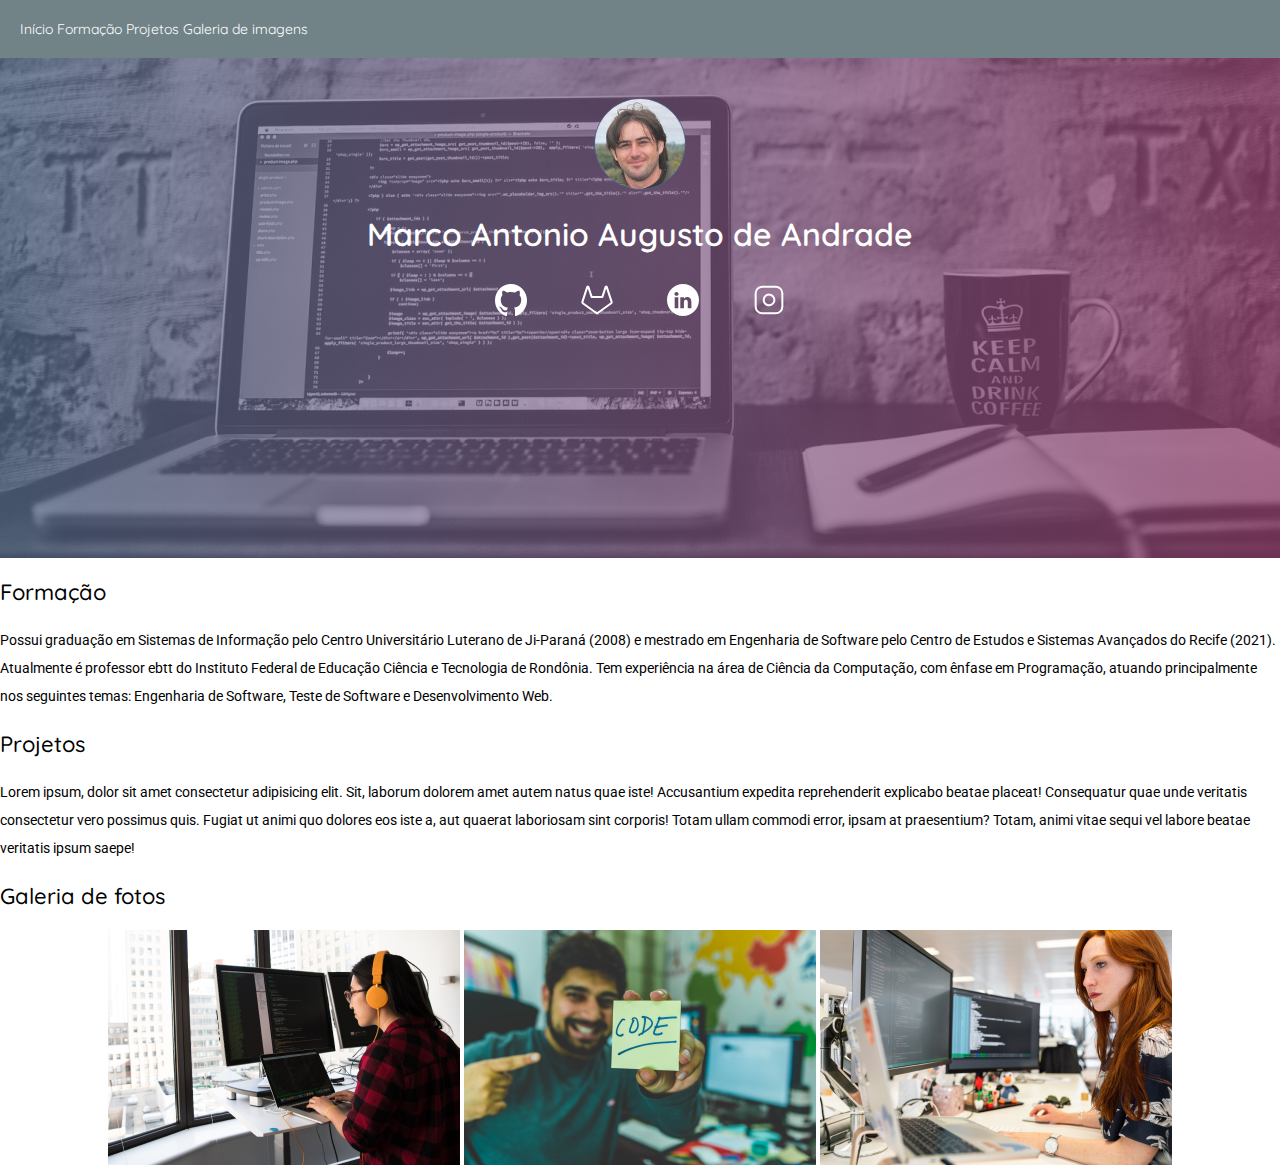
<file: curriculo/index.html>
<!DOCTYPE html>
<html lang="pt-br">
<head>
  <meta charset="UTF-8">
  <title>Currículo de Marco Andrade</title>
  <link rel="stylesheet" href="estilos.css">
  <link rel="preconnect" href="https://fonts.googleapis.com">
  <link rel="preconnect" href="https://fonts.gstatic.com" crossorigin>
  <link href="https://fonts.googleapis.com/css2?family=Quicksand:wght@500;600&family=Roboto&display=swap" rel="stylesheet"> 
</head>
<body>
  <header id="inicio">
    <nav class="menu">
      <a href="#inicio" class="menu-link">Início</a> 
      <a href="#formacao" class="menu-link">Formação</a> 
      <a href="#projetos" class="menu-link">Projetos</a>
      <a href="#imagens" class="menu-link">Galeria de imagens</a>
    </nav>
    <div class="cabecalho">
      <div class="foto"><img src="imagens/marco.jpg" alt="Foto do rosto de Marco Andrade"></div>
      <h1 class="titulo">Marco Antonio Augusto de Andrade</h1>
      <div class="redes-sociais">
        <a href="#"><img src="imagens/github.svg" alt="Logo do GitHub" title="Ir para o meu GitHub"></a>
        <a href="#"><img src="imagens/gitlab.svg" alt="Logo do GitLab" title="Ir para o meu GitLab"></a>
        <a href="#"><img src="imagens/linkedin.svg" alt="Logo do Linkedin" title="Ir para o meu LinkedIn"></a>
        <a href="#"><img src="imagens/instagram.svg" alt="Logo do Instagram" title="Ir para o meu Instagram"></a>
      </div>
    </div>
  </header>
  <main>
    <section id="formacao">
      <h2 class="subtitulo">Formação</h2>
      <p class="texto">Possui graduação em Sistemas de Informação pelo Centro Universitário Luterano de Ji-Paraná (2008) e mestrado em Engenharia de Software pelo Centro de Estudos e Sistemas Avançados do Recife (2021). Atualmente é professor ebtt do Instituto Federal de Educação Ciência e Tecnologia de Rondônia. Tem experiência na área de Ciência da Computação, com ênfase em Programação, atuando principalmente nos seguintes temas: Engenharia de Software, Teste de Software e Desenvolvimento Web.</p>
    </section>
    <section id="projetos">
      <h2 class="subtitulo">Projetos</h2>
      <p class="texto">Lorem ipsum, dolor sit amet consectetur adipisicing elit. Sit, laborum dolorem amet autem natus quae iste! Accusantium expedita reprehenderit explicabo beatae placeat! Consequatur quae unde veritatis consectetur vero possimus quis.
      Fugiat ut animi quo dolores eos iste a, aut quaerat laboriosam sint corporis! Totam ullam commodi error, ipsam at praesentium? Totam, animi vitae sequi vel labore beatae veritatis ipsum saepe!</p>
    </section>
    <section>
      <h2 class="subtitulo">Galeria de fotos</h2>
      <div class="galeria-imagens">
        <img src="imagens/imagem1.png" alt="Mulher asiática programando em 2 telas e 1 notebook">
        <img src="imagens/imagem2.png" alt="Homem apontando para um post-it escrito code">
        <img src="imagens/imagem3.png" alt="Mulher ruiva programando em 2 telas e 1 notebook">
      </div>
    </section>
  </main>
  <footer>
      
  </footer>
</body>
</html>
</file>
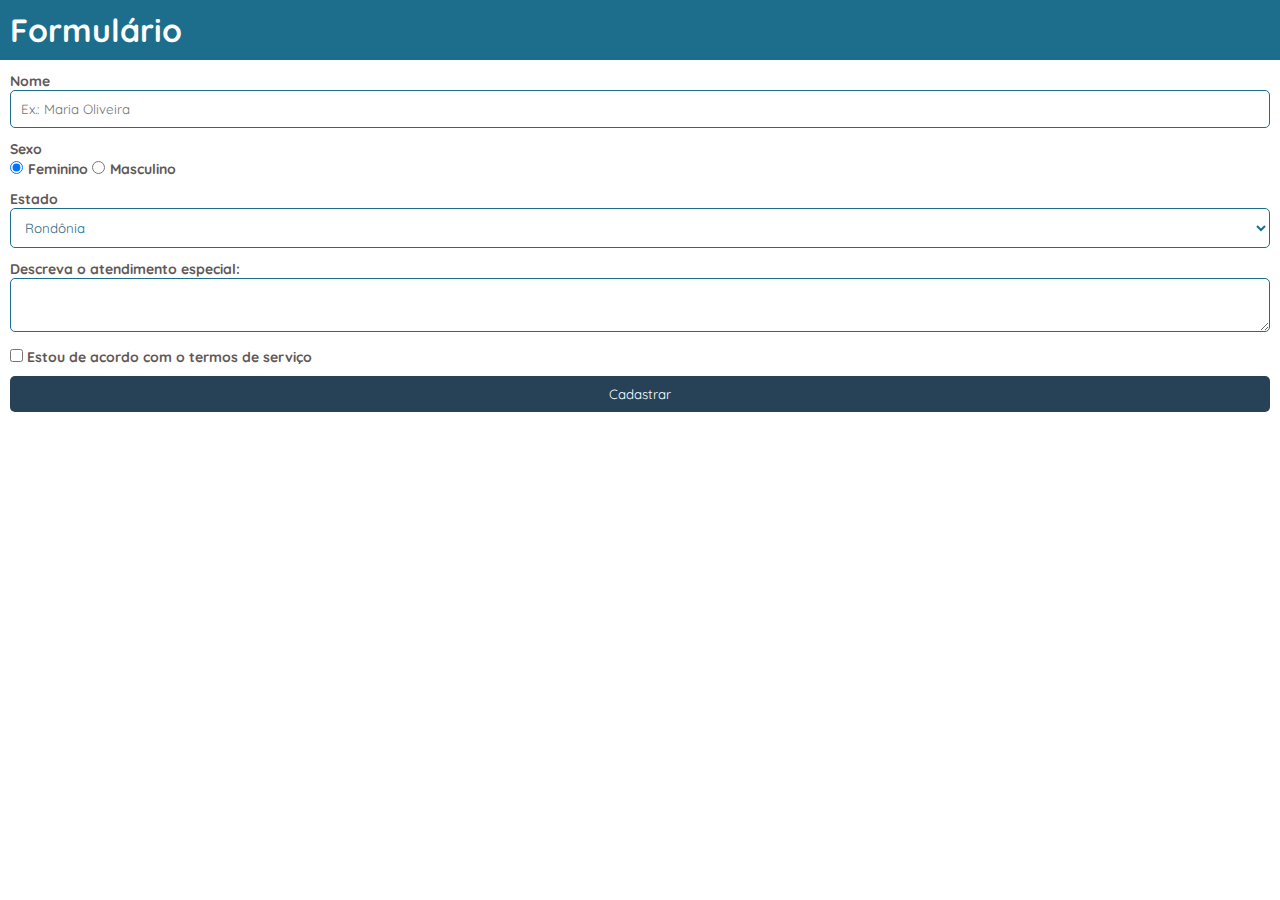
<file: formulario/index.html>
<!DOCTYPE html>
<html lang="pt-br">
<head>
  <meta charset="UTF-8">
  <meta name="viewport" content="width=device-width, initial-scale=1.0">
  <title>Formulário</title>
  <link rel="stylesheet" href="estilos.css">
  <link href="https://fonts.googleapis.com/css2?family=Quicksand:wght@500;600&family=Roboto&display=swap" rel="stylesheet"> 
</head>
<body>
  <header class="cabecalho">
    <h1>Formulário</h1>
  </header>
  <form class="formulario">
    <div class="campo">
      <div><label for="nome">Nome</label></div>
      <div><input type="text" id="nome" placeholder="Ex.: Maria Oliveira"></div>
    </div>
    <div class="campo">
      <div>
        <label for="sexo">Sexo</label>
      </div>
      <div>
        <input type="radio" id="sexo_f" name="sexo" checked><label for="sexo_f" class="label-sexo">Feminino</label>
        <input type="radio" id="sexo_m" name="sexo"><label for="sexo_m" class="label-sexo">Masculino</label>
      </div>
    </div>
    <div class="campo">
      <div><label for="estados">Estado</label></div>
      <div>
        <select id="estados" autocomplete="off" class="estados">
          <option value="AC">Acre</option>
          <option value="AM">Amazonas</option>
          <option value="AP">Amapá</option>
          <option value="RO" selected>Rondônia</option>
          <option value="RR">Roraima</option>
          <option value="PA">Pará</option>
          <option value="TO">Tocatins</option>
        </select>
      </div>
    </div>
    <div class="campo">
      <div><label for="atendimento">Descreva o atendimento especial:</label></div>
      <div><textarea id="atendimento"></textarea></div>
    </div>
    <div class="campo">
      <input type="checkbox" id="termos">
      <label for="termos">Estou de acordo com o termos de serviço</label>
    </div>
    <div>
      <input type="submit" value="Cadastrar" class="botao">
    </div>
  </form>
</body>
</html>
</file>
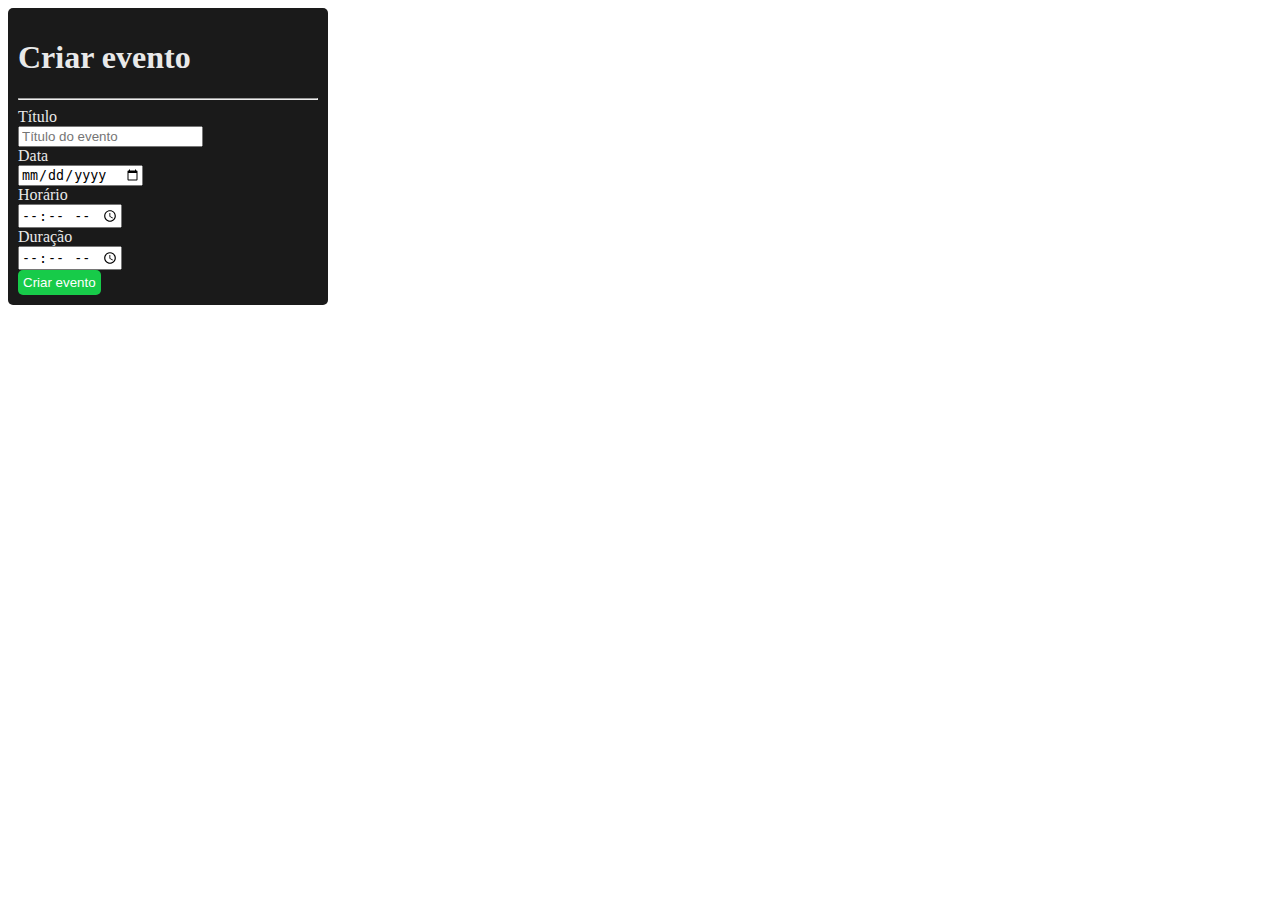
<file: modal/index.html>
<!DOCTYPE html>
<html lang="pt-br">
<head>
  <meta charset="UTF-8">
  <meta name="viewport" content="width=device-width, initial-scale=1.0">
  <title>Eventos</title>
  <link rel="stylesheet" href="estilos.css">
</head>
<body>
  <div class="modal">
    <h1>Criar evento</h1>
    <hr>
    <form>
      <div><label for="titulo">Título</label></div>
      <div><input type="text" id="titulo" placeholder="Título do evento"></div>
      <div><label for="data">Data</label></div>
      <div><input type="date"></div>
      <div><label for="horario">Horário</label></div>
      <div><input type="time" id="horario"></div>
      <div><label for="duracao">Duração</label></div>
      <div><input type="time" id="duracao"></div>
      <button class="botao">Criar evento</button>
    </form>
  </div>
</body>
</html>
</file>
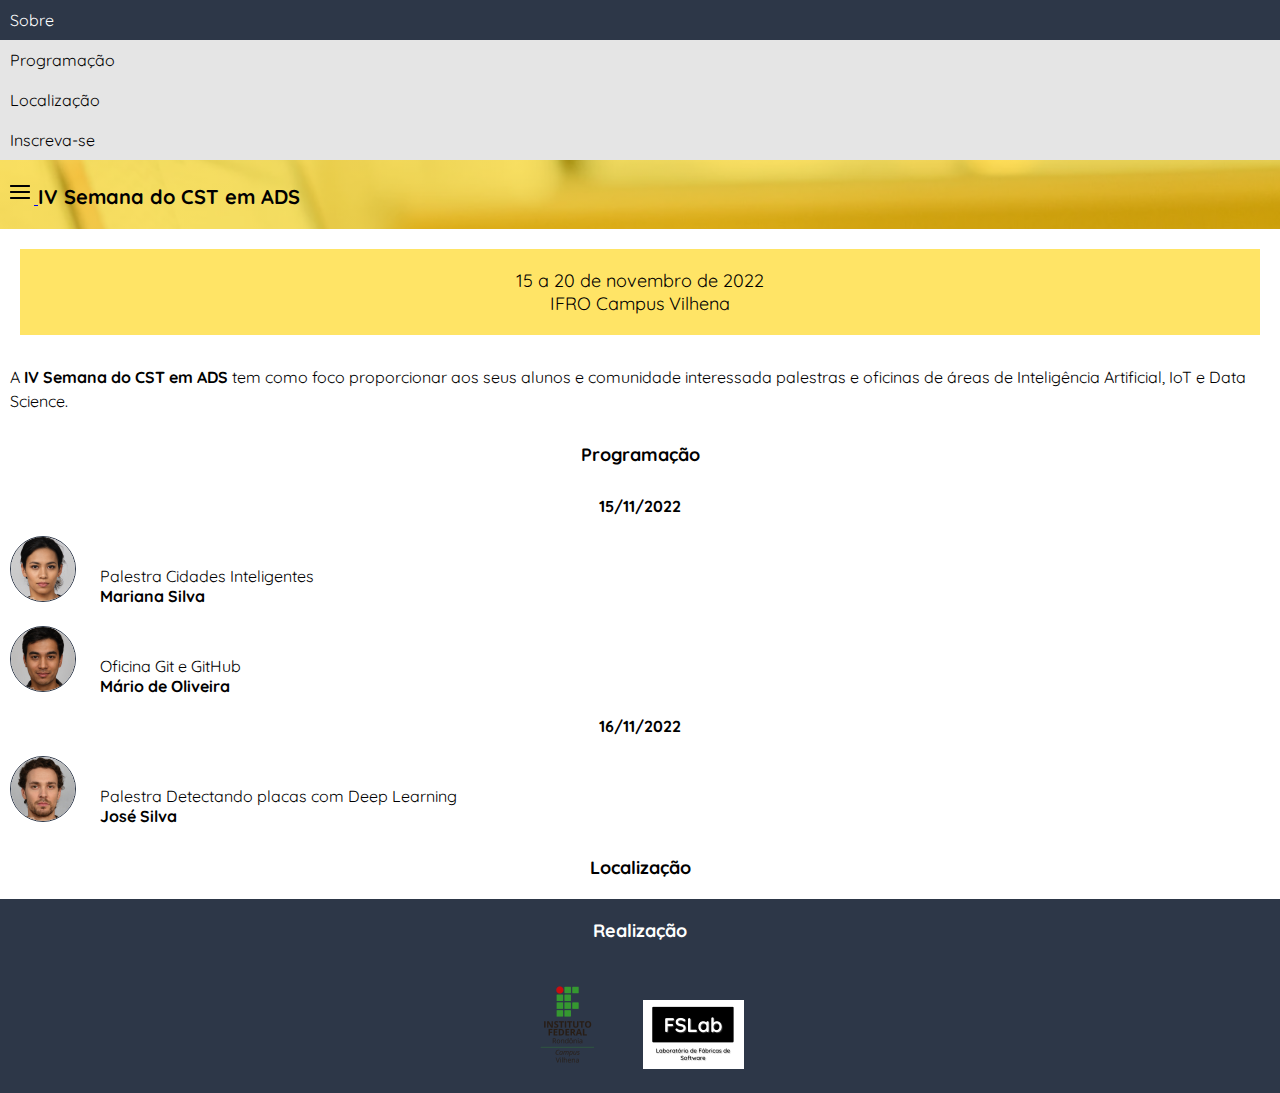
<file: semana-ads/index.html>
<!DOCTYPE html>
<html lang="pt-br">
<head>
  <meta charset="UTF-8">
  <meta name="viewport" content="width=device-width, initial-scale=1.0">
  <title>IV Semana do CST em ADS</title>
  <link rel="stylesheet" href="estilos.css">
  <link href="https://fonts.googleapis.com/css2?family=Quicksand:wght@500;600&family=Roboto&display=swap" rel="stylesheet"> 
</head>

<body>
  
  <header>
    <div class="container">
      
      <nav>
        <ul class="menu">
          <li><a href="#">Sobre</a></li>
          <li><a href="#">Programação</a></li>
          <li><a href="#">Localização</a></li>
          <li><a href="#">Inscreva-se</a></li>
        </ul>
      </nav>
      
      <div class="cabecalho">
        <div class="titulo">
          <a href="#">
            <img src="imagens/menu.png" alt="Menu">
          </a>
          <h1>IV Semana do CST em ADS</h1>
        </div>
        <div class="data-evento">
          15 a 20 de novembro de 2022 <br>IFRO Campus Vilhena
        </div>
      </div>
    
    </div>
  </header>

  <main>
    <section>
      <p class="texto">A <strong>IV Semana do CST em ADS</strong> tem como foco proporcionar aos seus alunos e comunidade interessada palestras e oficinas de áreas de Inteligência Artificial, IoT e Data Science.</p>
    </section>
    
    <section>
      <h2 class="subtitulo">Programação</h2>
      <h3 class="subtitulo-h3">15/11/2022</h3>
      <div class="palestrante">
        <div>
          <img src="imagens/mariana.silva.png" alt="Foto da Mariana Silva" class="fotos">
        </div>
        <div>
          <span>Palestra Cidades Inteligentes</span><br>
          <strong>Mariana Silva</strong>
        </div>
      </div>
      <div class="palestrante">
        <div>
          <img src="imagens/mario.oliveira.png" alt="Foto de Mário de Oliveira" class="fotos">
        </div>
        <div>
          <span>Oficina Git e GitHub</span><br>
          <strong>Mário de Oliveira</strong>
        </div>
      </div>      
      <h3 class="subtitulo-h3">16/11/2022</h3>
      <div class="palestrante">
        <div>
          <img src="imagens/jose.silva.png" alt="Foto de Mário de Oliveira" class="fotos">
        </div>
        <div>
          <span>Palestra Detectando placas com Deep Learning</span><br>
          <strong>José Silva</strong>
        </div>
      </div>
    </div>        
    </section>
    
    <section>
      <h2 class="subtitulo">Localização</h2>
      <!--<iframe src="https://www.google.com/maps/embed?pb=!1m18!1m12!1m3!1d2586.39666001567!2d-60.11952519547504!3d-12.704148017665629!2m3!1f0!2f0!3f0!3m2!1i1024!2i768!4f13.1!3m3!1m2!1s0x93b96bfd7eb6706d%3A0xeeb71c2647b98054!2zMTLCsDQyJzE2LjAiUyA2MMKwMDcnMDcuNyJX!5e1!3m2!1spt-BR!2sbr!4v1648768699920!5m2!1spt-BR!2sbr" width="600" height="450" style="border:0;" allowfullscreen="" loading="lazy" referrerpolicy="no-referrer-when-downgrade"></iframe>-->
    </section>
  </main>
  
  <footer class="rodape">
    <h2 class="subtitulo" style="color: white;">Realização</h2>
    <img src="imagens/logo_ifro.png" alt="Logotipo do IFRO">
    <img src="imagens/logo_fslab.png" alt="Logotipo do FSLab">
  </footer>

</body>
</html>
</file>
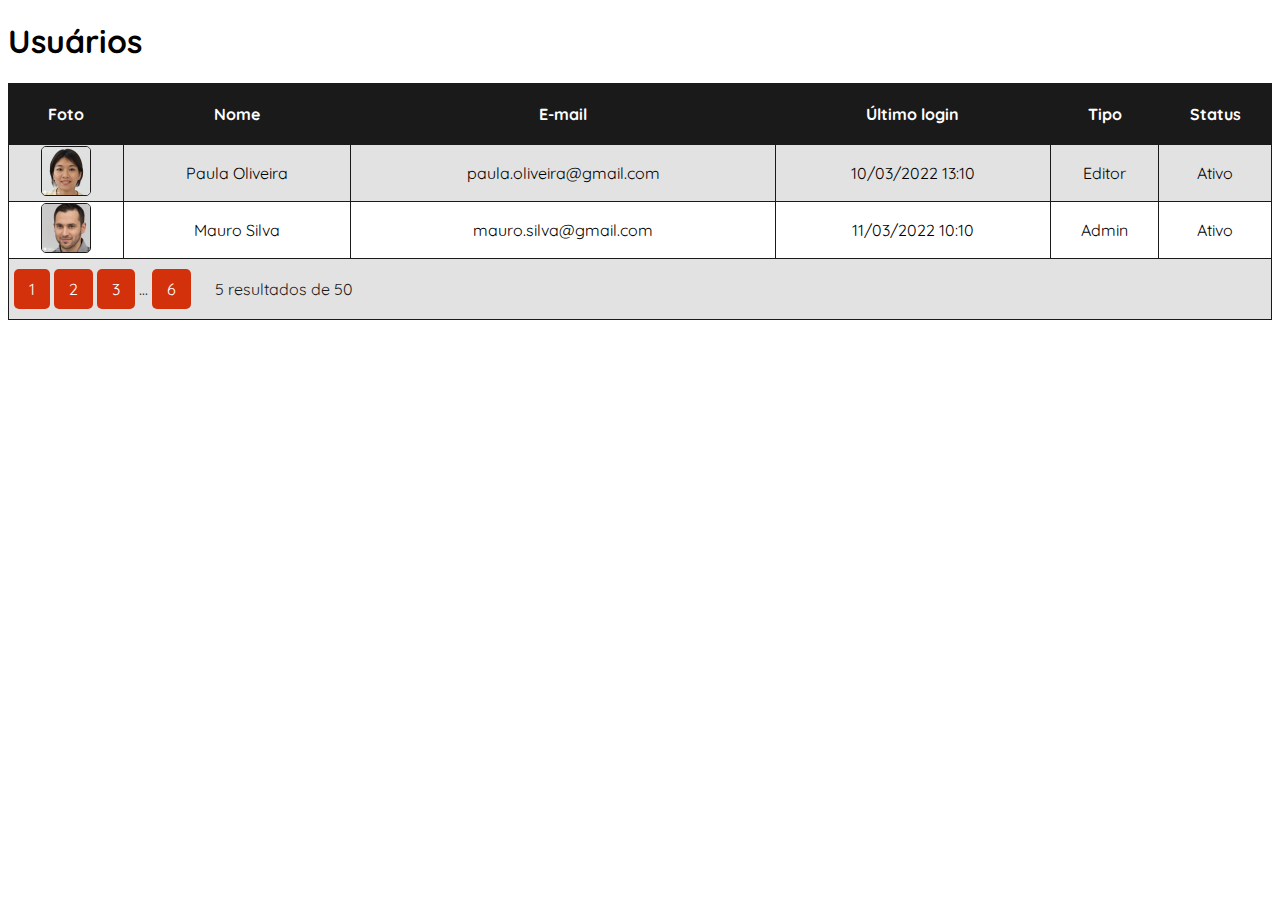
<file: tabela/index.html>
<!DOCTYPE html>
<html lang="pt-br">
<head>
  <meta charset="UTF-8">
  <meta name="viewport" content="width=device-width, initial-scale=1.0">
  <title>Usuários</title>
  <link rel="stylesheet" href="estilos.css">
  <link href="https://fonts.googleapis.com/css2?family=Quicksand:wght@500;600&display=swap" rel="stylesheet">   
</head>
<body>
  <h1>Usuários</h1>
  <div class="container">
    <table class="tabela">
      <thead>
        <tr>
          <th>Foto</th>
          <th>Nome</th>
          <th>E-mail</th>
          <th>Último login</th>
          <th>Tipo</th>
          <th>Status</th>
        </tr>
      </thead>
      <tbody>
        <tr>
          <td><img src="imagens/paula.oliveira.png" alt="Foto de Paula Oliveira" title="Paula Oliveira" class="foto"></td>
          <td>Paula Oliveira</td>
          <td>paula.oliveira@gmail.com</td>
          <td>10/03/2022 13:10</td>
          <td>Editor</td>
          <td>Ativo</td>
        </tr>
        <tr>
          <td><img src="imagens/mauro.silva.png" alt="Foto de Mauro Silva" title="Mauro Silva" class="foto"></td>
          <td>Mauro Silva</td>
          <td>mauro.silva@gmail.com</td>
          <td>11/03/2022 10:10</td>
          <td>Admin</td>
          <td>Ativo</td>
        </tr>
      </tbody>
      <tfoot>
        <tr>
          <td colspan="6" class="rodape">
            <nav style="display: inline-block;">
              <a href="" class="paginador">1</a>
              <a href="" class="paginador">2</a>
              <a href="" class="paginador">3</a>
              <span>...</span>
              <a href="" class="paginador">6</a>
            </nav>
            <span class="resultados">
              5 resultados de 50
            </span>
          </td>
        </tr>
      </tfoot>
    </table>
  </div>
</body>
</html>
</file>
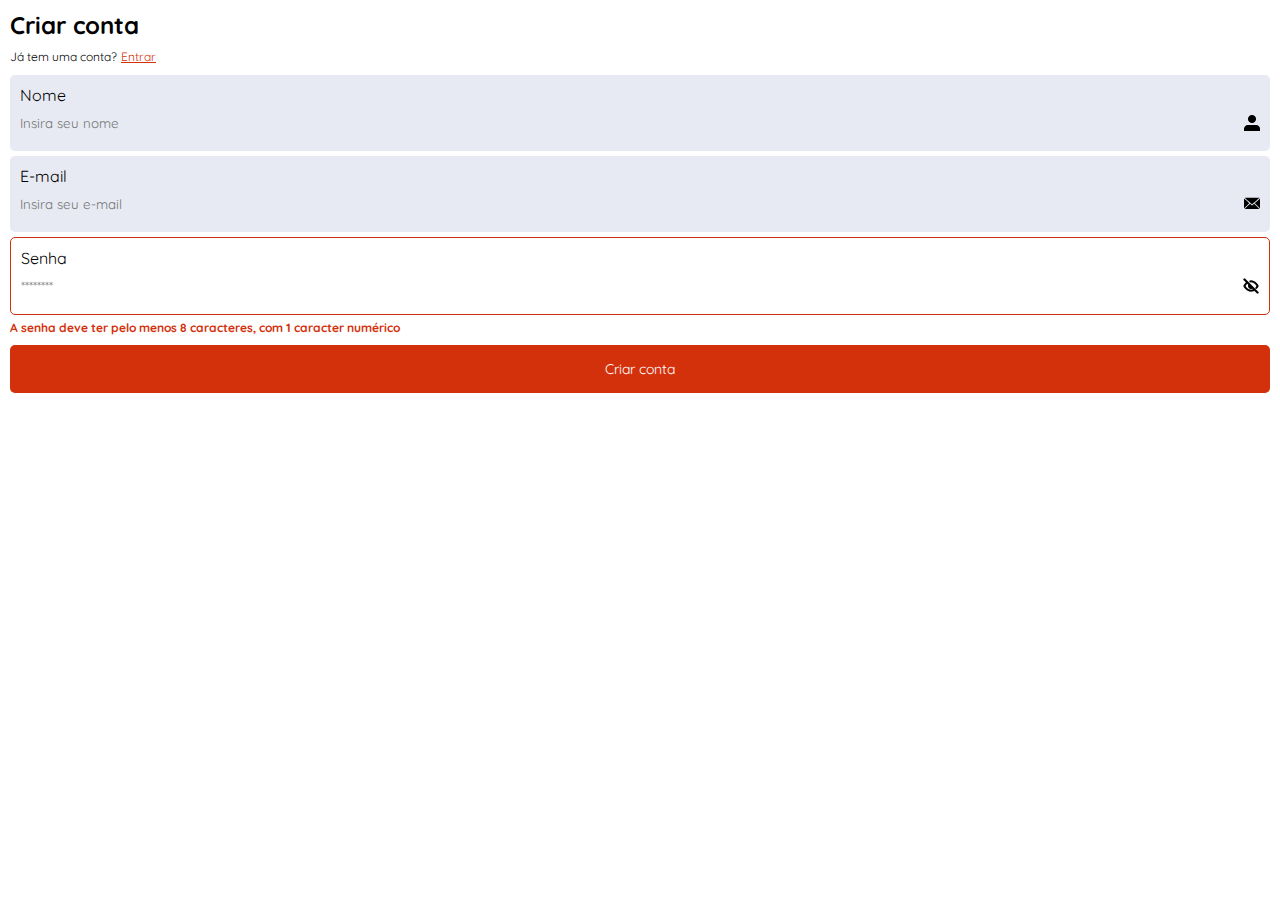
<file: validacao-form/index.html>
<!DOCTYPE html>
<html lang="pt-br">
<head>
  <meta charset="UTF-8">
  <meta name="viewport" content="width=device-width, initial-scale=1.0">
  <title>Criação de conta</title>
  <link rel="stylesheet" href="estilos.css">
  <link href="https://fonts.googleapis.com/css2?family=Quicksand:wght@500;600&display=swap" rel="stylesheet">   
</head>
<body>
  <header class="cabecalho">
    <h1 class="titulo">Criar conta</h1>
    <span class="texto">Já tem uma conta?</span> <a href="#" class="link">Entrar</a>
  </header>
  <form class="formulario">
    <div class="formulario-campo">
      <div>
        <label for="nome">Nome</label>
      </div>
      <div>
        <input type="text" id="nome" placeholder="Insira seu nome" class="icone-nome" required>
      </div>
    </div>
    <div class="formulario-campo">
      <div>
        <label for="email">E-mail</label>
      </div>
      <div>
        <input type="mail" id="email" placeholder="Insira seu e-mail" class="icone-email" required>
      </div>
    </div>
    <div class="formulario-campo invalido">
      <div>
        <label for="senha">Senha</label>
      </div>
      <div>
        <input type="password" id="senha" placeholder="********" class="icone-senha" required>
      </div>
    </div>
    <div class="mensagem">A senha deve ter pelo menos 8 caracteres, com 1 caracter numérico</div>
    <button class="botao">Criar conta</button>
  </form>
</body>
</html>
</file>
<file: curriculo/estilos.css>
:root {
  --cor-principal: #486288;
  --cor-contraste: #98336C;
  --cor-texto: #000000;
  --cor-fundo: #FFFFFF;
  --cor-fundo-alternativa: #718387;
}

* {
  padding: 0;
  margin: 0;
}

::selection {
  color: var(--cor-fundo);
  background-color: var(--cor-contraste);
}

.menu {
  background-color: var(--cor-fundo-alternativa);
  padding: 20px;
  font-family: 'Quicksand', sans-serif;
  font-size: 14px;
}

.menu-link {
  color: var(--cor-fundo);
  text-decoration: none;
}
.menu-link:hover {
  text-decoration: underline;
}
.menu-link:visited {
  color: var(--cor-texto);
}
.menu-link:active {
  color: var(--cor-contraste);
}

.cabecalho {
  /*background-image: url('imagens/fundo.png');*/
  background: rgba(72,98,136, 0.6);
  background-image: linear-gradient(90deg, rgba(72,98,136,0.6) 0%, rgba(152,51,108,0.6) 100%),
    url('imagens/fundo.png');
  background-size: cover;
  height: 500px;
}

.foto {
  padding-top: 40px;
  text-align: center;
}
.foto > img {
  border-radius: 100%;
  border: 1px var(--cor-principal) solid;
}

.titulo {
  color: var(--cor-fundo);
  text-align: center;
  padding: 20px;
  font-size: 32px;
  font-family: 'Quicksand', sans-serif;
  font-weight: 600;
}

.redes-sociais {
  text-align: center;
  padding: 10px;
}
.redes-sociais > a {
  padding: 10px 25px;
}

.subtitulo {
  font-size: 22px;
  padding: 20px 0;
  font-family: 'Quicksand', sans-serif;
  font-weight: 500;
}

.texto {
  font-size: 14px;
  line-height: 2.0;
  font-family: 'Roboto', sans-serif;
}

.galeria-imagens {
  text-align: center;
}
</file>
<file: formulario/estilos.css>
:root{
  --cor-primaria: #274156;
  --cor-secundaria: #1C6E8C;
  --cor-fundo: #FFFFFF;
  --cor-texto: #605856;
  --cor-texto-alternativo: #D0CCD0;
}

* {
  padding: 0;
  margin: 0;
  box-sizing: border-box;
  font-family: 'Quicksand', sans-serif;
}

::selection {
  background-color: #98336C;
  color: white;
}

.cabecalho {
  background-color: var(--cor-secundaria);
  color: var(--cor-fundo);
  padding: 10px;
}

.formulario {
  margin: 10px;
}
.formulario label {
  color: var(--cor-texto);
  font-size: 14px;
  font-weight: bold;
}
.formulario input[type="text"], .formulario textarea {
  padding: 10px;
  border-radius: 5px;
  border: 1px var(--cor-secundaria) solid;
  width: 100%;
  outline: none;
  color: var(--cor-secundaria);
}

.campo {
  margin-bottom: 10px;
}

.label-sexo {
  padding-left: 5px;
  font-weight: bold;
}

.estados {
  background-color: var(--cor-fundo);
  color: var(--cor-secundaria);
  border: 1px var(--cor-secundaria) solid;
  padding: 10px;
  border-radius: 5px;
  width: 100%;
}

.botao {
  background-color: var(--cor-primaria);
  color: var(--cor-fundo);
  border: 0;
  border-radius: 5px;
  width: 100%;
  padding: 10px;
  text-align: center;
  cursor: pointer;
}
.botao:hover {
  opacity: 0.8;
}
</file>
<file: modal/estilos.css>
:root {
  --cor-principal: #1A1A1A;
  --cor-secundaria: #272727;
  --cor-fundo: #585757;
  --cor-texto: #E9E9E9;
}

.modal {
  background-color: var(--cor-principal);
  color: var(--cor-texto);
  width: 300px;
  padding: 10px;
  border-radius: 5px;
}

.botao {
  background-color: #17CB49;
  color: white;
  border: 0;
  border-radius: 5px;
  padding: 5px;
  cursor: pointer;
}
</file>
<file: semana-ads/estilos.css>
:root {
  --cor-primaria: #FFD200;
  --cor-secundaria: #2D3748;
  --cor-fundo: #FFFFFF;
  --cor-menu: #E5E5E5;
  --cor-detalhe: #E74C3C;
  --cor-texto: #000000;
  --alpha: 0.6
}

* {
  padding: 0;
  margin: 0;
  box-sizing: border-box;
  font-family: 'Quicksand', sans-serif;
}

::selection {
  background-color: var(--cor-secundaria);
  color: var(--cor-fundo);
}

.menu {
  background-color: var(--cor-menu);
  font-family: 'Roboto', sans-serif;
  display: none;
}
@media (min-width: 600px) {
  .menu {
    display: block;
  }
}
.menu li:hover {
  background-color: var(--cor-secundaria);
  color: var(--cor-fundo);
}
.menu li a {
  text-decoration: none;
  display: block;
  padding: 10px;
  color: var(--cor-texto);
}
.menu li a:hover {
  color: var(--cor-fundo);
}

.titulo {
  padding: 20px 10px;
  background-image: linear-gradient(90deg, rgba(255, 210, 0, 0.6) 0%, rgba(255, 210, 0, 0.6) 100%),
    url('imagens/fundo_cabecalho.png');
  background-size: cover;
}
.titulo h1 {
  text-align: right;
  font-size: 20px;
  display: inline-block;
}

.data-evento {
  background-image: linear-gradient(90deg, rgba(255, 210, 0, 0.6) 0%, rgba(255, 210, 0, 0.6) 100%);
  text-align: center;
  padding: 20px;
  font-size: 18px;
  margin: auto;
  margin: 20px;
}

.texto {
  font-size: 16px;
  line-height: 1.5;
  padding: 10px;
}

.subtitulo {
  font-size: 18px;
  text-align: center;
  padding: 20px;
}

.subtitulo-h3 {
  font-size: 16px;
  text-align: center;
  padding: 10px;
}

.palestrante div {
  display: inline-block;
  margin: 10px;
}

.fotos {
  border-radius: 100%;
  border: 1px var(--cor-secundaria) solid;
}

.rodape {
  background-color: var(--cor-secundaria);
  text-align: center;
}
.rodape img {
  padding: 20px;
}
</file>
<file: tabela/estilos.css>
:root {
  --cor-primaria: #FFFFFF;
  --cor-secundaria: #E2E2E2;
  --cor-contraste: #1A1A1A;
  --cor-detalhe: #D3310C;
}

* {
  font-family: 'Quicksand', sans-serif;
}

.foto {
  border-radius: 5px;
  border: 1px var(--cor-contraste) solid;
}

.tabela {
  width: 100%;
  border: 1px var(--cor-contraste) solid;
  border-collapse: collapse;
}

.tabela td, .tabela th {
  border: 1px var(--cor-contraste) solid;
  text-align: center;
  /* min-width: 100px; /* pensar nos tamanhos das células */
}

.tabela th {
  background-color: var(--cor-contraste);
  color: var(--cor-primaria);
  padding: 20px 0;
}

.tabela tr:nth-child(odd) {
  background-color: var(--cor-secundaria);
}

.tabela tr:hover {
  background-color: var(--cor-detalhe);
  color: white;
}

.rodape {
  background-color: var(--cor-secundaria);
  padding: 20px 5px;
  text-align: left !important;
  color: var(--cor-contraste);
}

.paginador {
  background-color: var(--cor-detalhe);
  color: var(--cor-primaria);
  border-radius: 5px;
  padding: 10px 15px;
  text-decoration: none;
}

.resultados {
  padding-left: 20px;
}

.container {
  overflow-x: scroll;
}
</file>
<file: validacao-form/estilos.css>
:root {
  --cor-primaria: #FFFFFF;
  --cor-secundaria: #1A1A1A;
  --cor-detalhe: #D3310C;
  --cor-campos: #E7EAF2;
  --cor-label: #718387;
}

* {
  padding: 0;
  margin: 0;
  box-sizing: border-box;
  font-family: 'Quicksand', sans-serif; 
}

.cabecalho {
  margin: 10px;
}

.titulo {
  font-size: 24px;
  padding-bottom: 5px;
}

.texto {
  font-size: 12px;
}

.link, .link:visited {
  color: var(--cor-detalhe);
  font-size: 12px;
}

.formulario {
  margin: 10px;
}

.formulario-campo {
  background-color: var(--cor-campos);
  border-radius: 5px;
  padding: 10px;
  margin-bottom: 5px;
}
.formulario-campo input {
  background-color: var(--cor-campos);
  border: 0;
  padding: 10px 0;
  color: var(--cor-secundaria);
  width: 100%;
  outline: none;
}

.icone-nome {
  background: url('imagens/usuario.png') no-repeat right;
}
.icone-email {
  background: url('imagens/email.png') no-repeat right;
}
.icone-senha {
  background: url('imagens/mostrar-senha.png') no-repeat right;
}

.invalido {
  border: 1px var(--cor-detalhe) solid;
  background-color: var(--cor-primaria);
}
.invalido input {
  background-color: var(--cor-primaria);
}

.mensagem {
  font-size: 12px;
  font-weight: bold;
  color: var(--cor-detalhe);
  padding-bottom: 10px;
}

.botao {
  background-color: var(--cor-detalhe);
  color: var(--cor-primaria);
  border: none;
  border-radius: 5px;
  padding: 15px;
  font-size: 14px;
  text-align: center;
  cursor: pointer;
  width: 100%;
  display: block;
}
</file>
